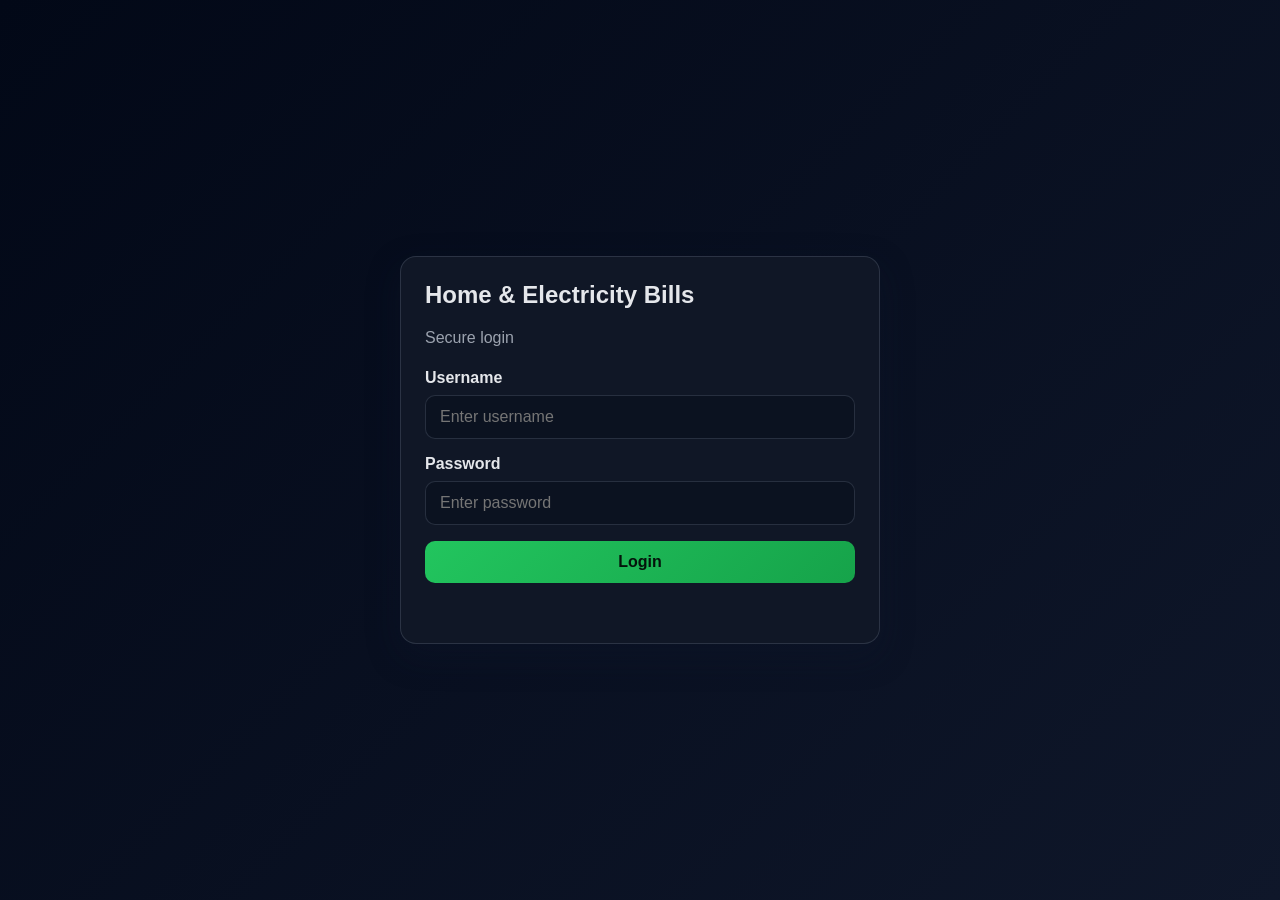
<file: main.html>
<!DOCTYPE html>
<html lang="en">
  <head>
    <meta charset="UTF-8" />
    <meta name="viewport" content="width=device-width, initial-scale=1.0" />
    <title>Home &amp; Electricity Bills</title>
    <style>
      :root {
        --bg: #0f172a;
        --panel: #111827;
        --panel-2: #1f2937;
        --primary: #22c55e;
        --primary-dark: #16a34a;
        --accent: #38bdf8;
        --text: #e5e7eb;
        --muted: #9ca3af;
        --danger: #ef4444;
        --warning: #fbbf24;
        --border: rgba(148, 163, 184, 0.2);
        --shadow: 0 12px 32px rgba(15, 23, 42, 0.35);
      }

      * { box-sizing: border-box; }
      body {
        margin: 0;
        min-height: 100vh;
        font-family: Arial, Helvetica, sans-serif;
        background: linear-gradient(135deg, #020817, var(--bg));
        color: var(--text);
      }

      button, input, select { font: inherit; }
      .hidden { display: none !important; }

      #app-shell {
        min-height: 100vh;
        display: flex;
        align-items: center;
        justify-content: center;
        padding: 24px;
      }

      .view { width: 100%; }
      .card {
        background: rgba(17, 24, 39, 0.96);
        border: 1px solid var(--border);
        border-radius: 16px;
        box-shadow: var(--shadow);
        padding: 24px;
      }

      .login-card { max-width: 480px; margin: 0 auto; }
      .login-card h1, .card h3, .topbar h2 { margin-top: 0; }
      .subtitle { color: var(--muted); margin-bottom: 22px; }

      #login-form, #room-form, #bill-form, #calculator-form {
        display: flex; flex-direction: column; gap: 16px;
      }

      label {
        display: flex; flex-direction: column; gap: 8px; color: var(--text);
      }
      label span { font-weight: 600; }

      input, select {
        border-radius: 10px;
        border: 1px solid var(--border);
        background: #0b1220;
        color: var(--text);
        padding: 12px 14px;
      }

      input:focus, select:focus {
        outline: 2px solid rgba(56, 189, 248, 0.4);
        border-color: var(--accent);
      }

      .primary-btn, .secondary-btn, .nav-btn {
        border: none;
        border-radius: 10px;
        padding: 12px 16px;
        cursor: pointer;
        transition: 0.2s ease;
      }

      .primary-btn {
        background: linear-gradient(135deg, var(--primary), var(--primary-dark));
        color: #04130b;
        font-weight: 700;
      }

      .secondary-btn {
        background: #1e293b;
        color: var(--text);
        border: 1px solid var(--border);
      }

      .nav-btn {
        background: #162132;
        color: var(--text);
        border: 1px solid var(--border);
        flex: 1;
      }

      .nav-btn.active {
        background: linear-gradient(135deg, var(--accent), #2563eb);
        color: #03111d;
        font-weight: 700;
      }

      #dashboard-view {
        max-width: 1200px;
        margin: 0 auto;
      }

      .topbar {
        display: flex;
        justify-content: space-between;
        align-items: center;
        margin-bottom: 20px;
      }

      .toolbar {
        display: flex;
        gap: 10px;
        flex-wrap: wrap;
        margin-bottom: 20px;
      }

      .section-view { display: grid; gap: 20px; }
      .field-row {
        display: grid;
        grid-template-columns: repeat(2, minmax(0, 1fr));
        gap: 16px;
      }
      .field-row.single { grid-template-columns: 1fr; }
      .action-row { display: flex; gap: 12px; align-items: center; }

      .list-box, .detail-box {
        display: flex; flex-direction: column; gap: 12px; margin-top: 16px;
      }

      .room-item, .bill-entry {
        background: rgba(15, 23, 42, 0.9);
        border: 1px solid var(--border);
        border-radius: 12px;
        padding: 14px 16px;
      }

      .room-item {
        display: flex;
        justify-content: space-between;
        gap: 12px;
        align-items: center;
      }

      .room-item button, .bill-entry button {
        background: #142033;
        color: var(--text);
        border: 1px solid var(--border);
        border-radius: 8px;
        padding: 8px 10px;
        cursor: pointer;
      }

      .error-text { color: #fca5a5; min-height: 20px; margin: 0; }
      .summary-grid {
        display: grid;
        grid-template-columns: repeat(auto-fit, minmax(200px, 1fr));
        gap: 12px;
      }

      .summary-card {
        background: #0b1220;
        border: 1px solid var(--border);
        border-radius: 12px;
        padding: 12px;
      }

      .summary-card strong {
        display: block;
        font-size: 0.8rem;
        color: var(--muted);
        margin-bottom: 4px;
      }

      .data-table {
        width: 100%;
        border-collapse: collapse;
        margin-top: 16px;
      }

      .data-table th, .data-table td {
        border: 1px solid var(--border);
        padding: 10px 8px;
        text-align: left;
        font-size: 0.92rem;
      }

      .data-table th { background: rgba(30, 41, 59, 0.9); }
      .status-paid { color: #86efac; }
      .status-unpaid { color: #fca5a5; }
      .status-empty { color: #fbbf24; }

      .home-view { max-width: 720px; margin: 48px auto 0; }
      .home-card { text-align: center; }
      .home-card h3 { font-size: 1.8rem; }
      .home-actions { display: grid; grid-template-columns: repeat(2, minmax(0, 1fr)); gap: 16px; margin-top: 28px; }
      .mode-btn { min-height: 76px; font-size: 1.1rem; }

      @media (max-width: 700px) {
        .field-row { grid-template-columns: 1fr; }
        .toolbar { flex-direction: column; }
        .home-actions { grid-template-columns: 1fr; }
      }
    </style>
  </head>
  <body>
    <div id="app-shell">
      <section id="login-view" class="view active">
        <div class="card login-card">
          <h1>Home &amp; Electricity Bills</h1>
          <p class="subtitle">Secure login</p>

          <form id="login-form">
            <label>
              <span>Username</span>
              <input id="username" type="text" placeholder="Enter username" required />
            </label>

            <label>
              <span>Password</span>
              <input id="password" type="password" placeholder="Enter password" required />
            </label>

            <button type="submit" class="primary-btn">Login</button>
            <p id="login-error" class="error-text" aria-live="polite"></p>
          </form>
        </div>
      </section>

      <section id="dashboard-view" class="view hidden">
        <header class="topbar">
          <div><h2>Home &amp; Electricity Bills</h2></div>
          <button id="logout-btn" class="secondary-btn">Logout</button>
        </header>

        <nav id="main-toolbar" class="toolbar" aria-label="Main menu">
          <button class="nav-btn active" data-view="room-form-view">Add/Edit Room</button>
          <button class="nav-btn" data-view="room-details-view">Room details</button>
          <button class="nav-btn" data-view="bill-form-view">Add bill</button>
          <button class="nav-btn" data-view="calculator-view">Calculator</button>
          <button class="nav-btn" data-view="data-view">Data</button>
        </nav>

        <main id="tools-main">
          <section id="room-form-view" class="section-view active">
            <div class="card">
              <h3>Add / Edit Room</h3>
              <form id="room-form">
                <div class="field-row">
                  <label>
                    <span>Current room name</span>
                    <input id="room-original-name" type="text" placeholder="Select existing room to rename" />
                  </label>
                  <label>
                    <span>Room name</span>
                    <input id="room-name" type="text" placeholder="Room 1" required />
                  </label>
                </div>

                <div class="field-row">
                  <label>
                    <span>Join date</span>
                    <input id="join-date" type="text" placeholder="Day Month Year (BS)" />
                  </label>
                  <label>
                    <span>Leave date</span>
                    <input id="leave-date" type="text" placeholder="Day Month Year (BS)" />
                  </label>
                </div>

                <div class="action-row">
                  <button type="submit" class="primary-btn">Save room</button>
                  <button type="button" id="clear-room-form" class="secondary-btn">Clear</button>
                </div>
              </form>
            </div>

            <div class="card">
              <h3>Room list</h3>
              <div id="room-list" class="list-box"></div>
            </div>
          </section>

          <section id="room-details-view" class="section-view hidden">
            <div class="card">
              <h3>Room details</h3>
              <div class="room-select-wrap">
                <label>
                  <span>Select room</span>
                  <select id="room-details-select"></select>
                </label>
              </div>
              <div id="room-details-content" class="detail-box"></div>
            </div>
          </section>

          <section id="bill-form-view" class="section-view hidden">
            <div class="card">
              <h3>Add bill</h3>
              <form id="bill-form">
                <div class="field-row">
                  <label>
                    <span>Room</span>
                    <select id="bill-room" required></select>
                  </label>
                  <label>
                    <span>Bill date</span>
                    <input id="bill-date" type="text" placeholder="Day Month Year (BS)" required />
                  </label>
                </div>

                <div class="field-row">
                  <label>
                    <span>Previous unit</span>
                    <input id="previous-unit" type="number" min="0" step="1" />
                  </label>
                  <label>
                    <span>Current unit</span>
                    <input id="current-unit" type="number" min="0" step="1" required />
                  </label>
                </div>

                <div class="field-row">
                  <label>
                    <span>Consumed unit</span>
                    <input id="consumed-unit" type="number" min="0" step="1" readonly />
                  </label>
                  <label>
                    <span>Rate</span>
                    <input id="rate" type="number" min="0" step="1" />
                  </label>
                </div>

                <div class="field-row">
                  <label>
                    <span>Machine</span>
                    <input id="machine" type="number" min="0" step="1" />
                  </label>
                  <label>
                    <span>Total</span>
                    <input id="total" type="number" min="0" step="1" readonly />
                  </label>
                </div>

                <div class="field-row">
                  <label>
                    <span>Status</span>
                    <select id="bill-status">
                      <option value="Paid">Paid</option>
                      <option value="Unpaid">Unpaid</option>
                      <option value="Empty">Empty</option>
                    </select>
                  </label>
                  <label>
                    <span>Paid date</span>
                    <input id="paid-date" type="text" placeholder="Day Month Year (BS)" />
                  </label>
                </div>

                <div class="field-row single">
                  <label>
                    <span>Payment method</span>
                    <select id="payment-method">
                      <option value="Cash">Cash</option>
                      <option value="Online">Online</option>
                      <option value="Unpaid">Unpaid</option>
                      <option value="Empty">Empty</option>
                    </select>
                  </label>
                </div>

                <div class="action-row">
                  <button type="submit" class="primary-btn">Save bill</button>
                </div>
              </form>
            </div>
          </section>

          <section id="calculator-view" class="section-view hidden">
            <div class="card">
              <h3>Bill calculator</h3>
              <form id="calculator-form">
                <div class="field-row">
                  <label>
                    <span>Previous unit</span>
                    <input id="calc-previous-unit" type="number" min="0" step="1" required />
                  </label>
                  <label>
                    <span>Current unit</span>
                    <input id="calc-current-unit" type="number" min="0" step="1" required />
                  </label>
                </div>

                <div class="field-row">
                  <label>
                    <span>Consumed unit</span>
                    <input id="calc-consumed-unit" type="number" min="0" step="1" readonly />
                  </label>
                  <label>
                    <span>Rate</span>
                    <input id="calc-rate" type="number" min="0" step="1" required />
                  </label>
                </div>

                <div class="field-row">
                  <label>
                    <span>Machine</span>
                    <input id="calc-machine" type="number" min="0" step="1" required />
                  </label>
                  <label>
                    <span>Total</span>
                    <input id="calc-total" type="number" min="0" step="1" readonly />
                  </label>
                </div>
              </form>
            </div>
          </section>

          <section id="data-view" class="section-view hidden">
            <div class="card">
              <h3>Data</h3>
              <div class="room-select-wrap">
                <label>
                  <span>Select room</span>
                  <select id="data-room-select"></select>
                </label>
              </div>
              <div id="data-room-content" class="detail-box"></div>
            </div>
          </section>
        </main>
      </section>
    </div>

    <script>
      const state = { authenticated: false, rooms: [], activeSection: 'room-form-view' };
      const currency = (value) => `Rs. ${Number(value || 0).toLocaleString('en-US')}`;
      const toInteger = (value) => Number.isFinite(Number(value)) ? Math.floor(Number(value)) : 0;

      function showSection(sectionId) {
        state.activeSection = sectionId;
        document.querySelectorAll('.section-view').forEach((section) => {
          section.classList.toggle('active', section.id === sectionId);
          section.classList.toggle('hidden', section.id !== sectionId);
        });

        document.querySelectorAll('.nav-btn').forEach((button) => {
          button.classList.toggle('active', button.dataset.view === sectionId);
        });
      }

      function showView(viewId) {
        const loginView = document.getElementById('login-view');
        const dashboardView = document.getElementById('dashboard-view');
        loginView.classList.toggle('hidden', viewId !== 'login');
        dashboardView.classList.toggle('hidden', viewId !== 'dashboard');
      }

      function setLoginError(message) {
        const errorNode = document.getElementById('login-error');
        errorNode.textContent = message || '';
      }

      async function fetchJson(url, options = {}) {
        const response = await fetch(url, {
          headers: { 'Content-Type': 'application/json' },
          ...options
        });

        const data = await response.json();
        if (!response.ok) throw new Error(data.message || 'Request failed');
        return data;
      }

      function calculateBill(previousUnit, currentUnit, rate, machine) {
        const prev = toInteger(previousUnit);
        const current = toInteger(currentUnit);
        const consume = Math.max(current - prev, 0);
        const rateValue = toInteger(rate);
        const machineValue = toInteger(machine);
        const total = consume * rateValue + machineValue;
        return { consumedUnit: consume, total };
      }

      function updateBillFormPreview() {
        const prev = document.getElementById('previous-unit').value;
        const current = document.getElementById('current-unit').value;
        const rate = document.getElementById('rate').value;
        const machine = document.getElementById('machine').value;
        const { consumedUnit, total } = calculateBill(prev, current, rate, machine);
        document.getElementById('consumed-unit').value = consumedUnit;
        document.getElementById('total').value = total;
      }

      function updateCalculatorPreview() {
        const prev = document.getElementById('calc-previous-unit').value;
        const current = document.getElementById('calc-current-unit').value;
        const rate = document.getElementById('calc-rate').value;
        const machine = document.getElementById('calc-machine').value;
        const { consumedUnit, total } = calculateBill(prev, current, rate, machine);
        document.getElementById('calc-consumed-unit').value = consumedUnit;
        document.getElementById('calc-total').value = total;
      }

      function loadRoomOptions() {
        const roomSelects = [
          document.getElementById('bill-room'),
          document.getElementById('room-details-select'),
          document.getElementById('data-room-select')
        ];

        roomSelects.forEach((select) => {
          if (!select) return;
          const currentValue = select.value;
          select.innerHTML = '<option value="">Select room</option>' + state.rooms
            .map((room) => `<option value="${room.roomName}">${room.roomName}</option>`)
            .join('');
          if (currentValue && state.rooms.some((room) => room.roomName === currentValue)) {
            select.value = currentValue;
          }
        });
      }

      function renderRoomList() {
        const roomListNode = document.getElementById('room-list');
        if (!state.rooms.length) {
          roomListNode.innerHTML = '<div class="room-item"><span>No rooms yet. Add one to begin.</span></div>';
          return;
        }

        roomListNode.innerHTML = state.rooms
          .map((room) => `
            <div class="room-item">
              <div>
                <strong>${room.roomName}</strong>
                <div>Join: ${room.joinDate || 'N/A'} | Leave: ${room.leaveDate || 'N/A'}</div>
              </div>
              <div>
                <button type="button" data-room-name="${room.roomName}" class="edit-room-btn">Edit</button>
                <button type="button" data-room-name="${room.roomName}" class="delete-room-btn danger-btn">Delete</button>
              </div>
            </div>
          `).join('');

        document.querySelectorAll('.edit-room-btn').forEach((button) => {
          button.addEventListener('click', async () => {
            const roomName = button.dataset.roomName;
            try {
              const result = await fetchJson(`/api/rooms/${encodeURIComponent(roomName)}`);
              const room = result.room || {};
              document.getElementById('room-original-name').value = room.roomName || roomName;
              document.getElementById('room-name').value = room.roomName || roomName;
              document.getElementById('join-date').value = room.joinDate || '';
              document.getElementById('leave-date').value = room.leaveDate || '';
            } catch (error) {
              console.error(error);
            }
          });
        });

        document.querySelectorAll('.delete-room-btn').forEach((button) => {
          button.addEventListener('click', async () => {
            const roomName = button.dataset.roomName;
            if (!window.confirm(`Delete room "${roomName}" and all its bills?`)) return;

            try {
              await fetchJson(`/api/rooms/${encodeURIComponent(roomName)}`, { method: 'DELETE' });
              document.getElementById('room-form').reset();
              document.getElementById('room-original-name').value = '';
              await loadRooms();
            } catch (error) {
              alert(error.message);
            }
          });
        });
      }

      function renderRoomDetails(roomName) {
        const detailsNode = document.getElementById('room-details-content');
        if (!roomName) {
          detailsNode.innerHTML = '<div class="room-item"><span>Select a room to view details.</span></div>';
          return;
        }

        const room = state.rooms.find((item) => item.roomName === roomName) || { roomName, billCount: 0 };
        const roomData = room.data || { bills: [] };
        const bills = roomData.bills || [];
        const paidCount = bills.filter((bill) => bill.status === 'Paid').length;
        const unpaidCount = bills.filter((bill) => bill.status === 'Unpaid').length;
        const emptyCount = bills.filter((bill) => bill.status === 'Empty').length;

        detailsNode.innerHTML = `
          <div class="summary-grid">
            <div class="summary-card"><strong>Room</strong><span>${room.roomName}</span></div>
            <div class="summary-card"><strong>Paid</strong><span>${paidCount}</span></div>
            <div class="summary-card"><strong>Unpaid</strong><span>${unpaidCount}</span></div>
            <div class="summary-card"><strong>Empty</strong><span>${emptyCount}</span></div>
          </div>

          <table class="data-table">
            <thead>
              <tr>
                <th>Date</th><th>Previous</th><th>Current</th><th>Consumed</th><th>Rate</th><th>Machine</th><th>Total</th><th>Status</th><th>Paid date</th><th>Payment</th>
              </tr>
            </thead>
            <tbody>
              ${bills.length ? bills.map((bill) => `
                <tr>
                  <td>${bill.billDate || 'N/A'}</td>
                  <td>${bill.previousUnit}</td>
                  <td>${bill.currentUnit}</td>
                  <td>${bill.consumedUnit}</td>
                  <td>${currency(bill.rate)}</td>
                  <td>${currency(bill.machine)}</td>
                  <td>${currency(bill.total)}</td>
                  <td class="status-${String(bill.status || 'Unpaid').toLowerCase()}">${bill.status}</td>
                  <td>${bill.paidDate || 'N/A'}</td>
                  <td>${bill.paymentMethod || 'Cash'}</td>
                </tr>
              `).join('') : '<tr><td colspan="10">No billing records yet.</td></tr>'}
            </tbody>
          </table>
        `;
      }

      function renderDataContent(roomName) {
        const contentNode = document.getElementById('data-room-content');
        if (!roomName) {
          contentNode.innerHTML = '<div class="room-item"><span>Select a room to edit or save data.</span></div>';
          return;
        }

        const room = state.rooms.find((item) => item.roomName === roomName) || { roomName, billCount: 0 };
        const roomData = room.data || { bills: [] };
        const bills = roomData.bills || [];

        contentNode.innerHTML = `
          <div class="summary-grid">
            <div class="summary-card"><strong>Room</strong><span>${roomName}</span></div>
            <div class="summary-card"><strong>Join date</strong><span>${roomData.joinDate || 'N/A'}</span></div>
            <div class="summary-card"><strong>Leave date</strong><span>${roomData.leaveDate || 'N/A'}</span></div>
          </div>

          <button id="save-room-data" class="primary-btn" type="button">Save room data</button>

          <table class="data-table">
            <thead>
              <tr>
                <th>Bill date</th><th>Previous unit</th><th>Current unit</th><th>Consumed unit</th><th>Rate</th><th>Machine</th><th>Total</th><th>Status</th><th>Paid date</th><th>Payment method</th>
              </tr>
            </thead>
            <tbody>
              ${bills.length ? bills.map((bill) => `
                <tr>
                  <td>${bill.billDate || 'N/A'}</td>
                  <td>${bill.previousUnit}</td>
                  <td>${bill.currentUnit}</td>
                  <td>${bill.consumedUnit}</td>
                  <td>${currency(bill.rate)}</td>
                  <td>${currency(bill.machine)}</td>
                  <td>${currency(bill.total)}</td>
                  <td class="status-${String(bill.status || 'Unpaid').toLowerCase()}">${bill.status}</td>
                  <td>${bill.paidDate || 'N/A'}</td>
                  <td>${bill.paymentMethod || 'Cash'}</td>
                </tr>
              `).join('') : '<tr><td colspan="10">No records for this room.</td></tr>'}
            </tbody>
          </table>
        `;

        document.getElementById('save-room-data').addEventListener('click', async () => {
          const roomPayload = roomData;
          try {
            await fetchJson(`/api/rooms/${encodeURIComponent(roomName)}`, {
              method: 'POST',
              body: JSON.stringify(roomPayload)
            });
            alert(`Data for ${roomName} saved successfully.`);
          } catch (error) {
            alert(error.message);
          }
        });
      }

      async function loadRooms() {
        try {
          const result = await fetchJson('/api/rooms');
          state.rooms = result.rooms || [];

          for (const room of state.rooms) {
            const roomData = await fetchJson(`/api/rooms/${encodeURIComponent(room.roomName)}`);
            room.data = roomData.room || { roomName: room.roomName, bills: [] };
          }

          renderRoomList();
          loadRoomOptions();

          const selectedRoom = document.getElementById('room-details-select').value || (state.rooms[0] ? state.rooms[0].roomName : '');
          document.getElementById('room-details-select').value = selectedRoom;
          renderRoomDetails(selectedRoom);

          const dataRoom = document.getElementById('data-room-select').value || (state.rooms[0] ? state.rooms[0].roomName : '');
          document.getElementById('data-room-select').value = dataRoom;
          renderDataContent(dataRoom);

          populateBillRoomSelect();
        } catch (error) {
          console.error(error);
        }
      }

      function populateBillRoomSelect() {
        const select = document.getElementById('bill-room');
        if (!select) return;
        select.innerHTML = '<option value="">Select room</option>' + state.rooms
          .map((room) => `<option value="${room.roomName}">${room.roomName}</option>`)
          .join('');
      }

      async function handleLogin(event) {
        event.preventDefault();
        const username = document.getElementById('username').value.trim();
        const password = document.getElementById('password').value.trim();

        try {
          await fetchJson('/api/login', {
            method: 'POST',
            body: JSON.stringify({ username, password })
          });

          state.authenticated = true;
          localStorage.setItem('electricity-auth', 'true');
          showView('dashboard');
          setLoginError('');
          await loadRooms();
        } catch (error) {
          setLoginError(error.message);
        }
      }

      function handleLogout() {
        state.authenticated = false;
        localStorage.removeItem('electricity-auth');
        showView('login');
        document.getElementById('login-form').reset();
        document.getElementById('username').value = 'Phurpa_XD_14';
        document.getElementById('password').value = '@P1h2U3r4P5a614Gg';
      }

      async function handleRoomSave(event) {
        event.preventDefault();
        const originalName = document.getElementById('room-original-name').value.trim();
        const roomName = document.getElementById('room-name').value.trim();
        const joinDate = document.getElementById('join-date').value;
        const leaveDate = document.getElementById('leave-date').value;

        if (!roomName) {
          alert('Please enter a room name.');
          return;
        }

        try {
          const result = await fetchJson('/api/rooms', {
            method: 'POST',
            body: JSON.stringify({ originalName, roomName, joinDate, leaveDate })
          });

          const roomResult = result.room;
          const roomRoomName = roomResult.roomName;
          document.getElementById('room-original-name').value = roomRoomName;
          document.getElementById('room-name').value = roomRoomName;
          showSection('room-form-view');
          await loadRooms();
          document.getElementById('bill-room').value = roomRoomName;
          document.getElementById('room-details-select').value = roomRoomName;
          document.getElementById('data-room-select').value = roomRoomName;
          renderRoomDetails(roomRoomName);
          renderDataContent(roomRoomName);
        } catch (error) {
          alert(error.message);
        }
      }

      async function handleBillSave(event) {
        event.preventDefault();
        const roomName = document.getElementById('bill-room').value;
        const billDate = document.getElementById('bill-date').value;
        const previousUnit = document.getElementById('previous-unit').value;
        const currentUnit = document.getElementById('current-unit').value;
        const rate = document.getElementById('rate').value;
        const machine = document.getElementById('machine').value;
        const status = document.getElementById('bill-status').value;
        const paidDate = document.getElementById('paid-date').value;
        const paymentMethod = document.getElementById('payment-method').value;
        const { consumedUnit, total } = calculateBill(previousUnit, currentUnit, rate, machine);

        if (!roomName) {
          alert('Please select a room.');
          return;
        }

        try {
          await fetchJson(`/api/rooms/${encodeURIComponent(roomName)}/bills`, {
            method: 'POST',
            body: JSON.stringify({
              billDate,
              previousUnit: toInteger(previousUnit),
              currentUnit: toInteger(currentUnit),
              consumedUnit,
              rate: toInteger(rate),
              machine: toInteger(machine),
              total,
              status,
              paidDate,
              paymentMethod
            })
          });

          alert('Bill saved successfully.');
          document.getElementById('bill-form').reset();
          await loadRooms();
          showSection('bill-form-view');
        } catch (error) {
          alert(error.message);
        }
      }

      function setupEvents() {
        document.getElementById('login-form').addEventListener('submit', handleLogin);
        document.getElementById('logout-btn').addEventListener('click', handleLogout);
        document.getElementById('room-form').addEventListener('submit', handleRoomSave);
        document.getElementById('clear-room-form').addEventListener('click', () => {
          document.getElementById('room-form').reset();
          document.getElementById('room-original-name').value = '';
        });
        document.getElementById('bill-form').addEventListener('submit', handleBillSave);

        document.getElementById('previous-unit').addEventListener('input', updateBillFormPreview);
        document.getElementById('current-unit').addEventListener('input', updateBillFormPreview);
        document.getElementById('rate').addEventListener('input', updateBillFormPreview);
        document.getElementById('machine').addEventListener('input', updateBillFormPreview);

        document.getElementById('calc-previous-unit').addEventListener('input', updateCalculatorPreview);
        document.getElementById('calc-current-unit').addEventListener('input', updateCalculatorPreview);
        document.getElementById('calc-rate').addEventListener('input', updateCalculatorPreview);
        document.getElementById('calc-machine').addEventListener('input', updateCalculatorPreview);

        document.querySelectorAll('.nav-btn').forEach((button) => {
          button.addEventListener('click', () => showSection(button.dataset.view));
        });

        document.getElementById('room-details-select').addEventListener('change', (event) => {
          renderRoomDetails(event.target.value);
        });

        document.getElementById('data-room-select').addEventListener('change', (event) => {
          renderDataContent(event.target.value);
        });
      }

      function initializeApp() {
        const savedAuth = localStorage.getItem('electricity-auth');
        if (savedAuth === 'true') {
          state.authenticated = true;
          showView('dashboard');
          loadRooms();
        } else {
          showView('login');
        }

        showSection('room-form-view');
        setupEvents();
      }

      window.addEventListener('DOMContentLoaded', initializeApp);
    </script>
  </body>
</html>
</file>
